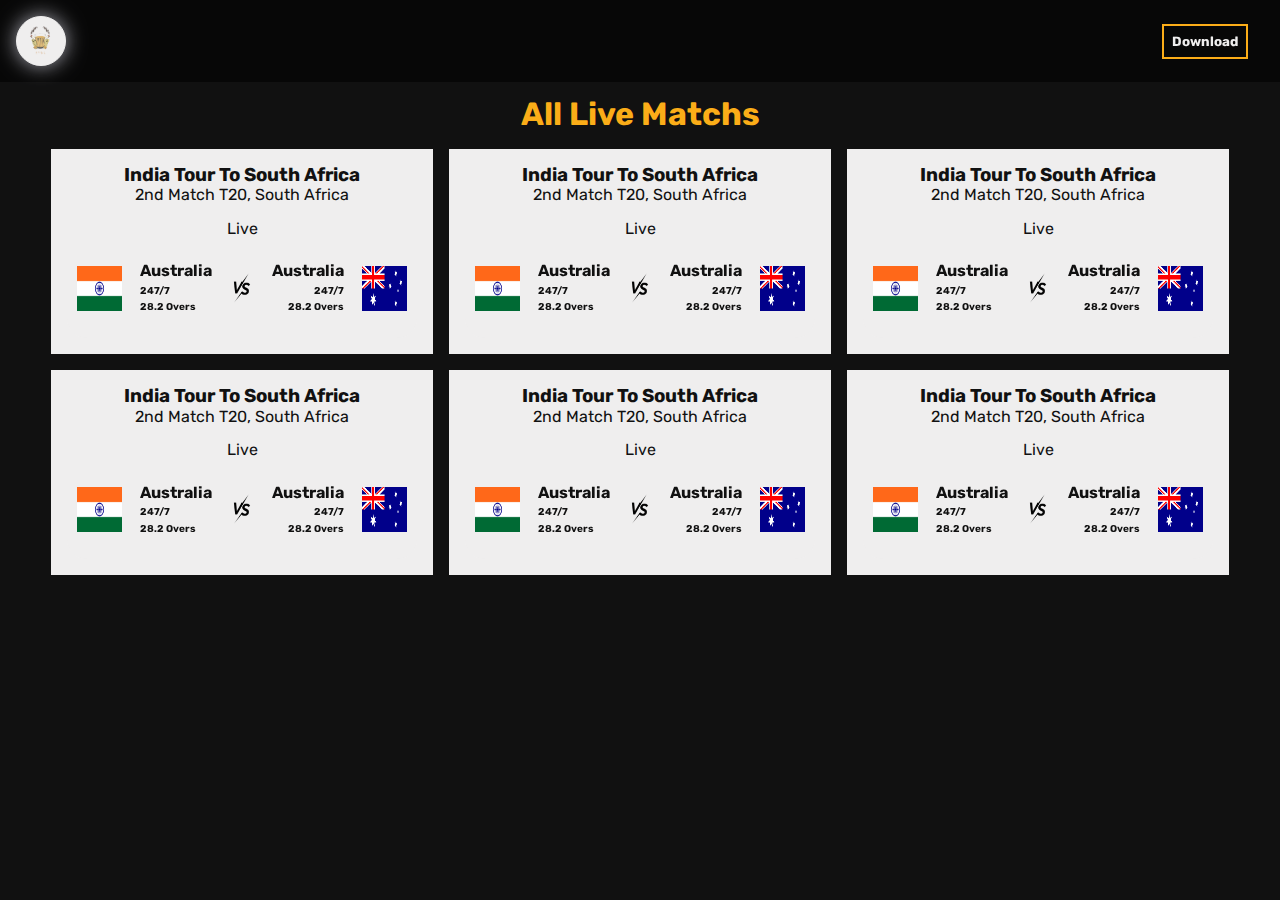
<file: livematchs.html>
<!DOCTYPE html>
<html lang="en">
  <head>
    <meta charset="UTF-8" />
    <meta name="viewport" content="width=device-width, initial-scale=1.0" />
    <title>All Live Matchs</title>
    <link rel="stylesheet" href="style.css" />
    <link rel="stylesheet" href="livematchs.css">
  </head>
  <body>
    <!-- header -->
    <header>
      <div class="header-element">
        <nav class="navbar">
          <div class="left">
            <img src="img/final.png" alt="" class="logo" />
          </div>
          <div class="right">
            <button class="btn">Download</button>
          </div>
        </nav>
      </div>
    </header>

    <!-- header end -->

    <h1 style="text-align: center; margin: 6rem 0 1rem">All Live Matchs</h1>
    <section>
      <a href="LiveMatch.html">
        <div class="score-card-frame">
          <div class="score-card-frame1">
            <div class="score-card">
              <div class="score-title">
                <h3>india tour to south africa</h3>
                <p>2nd match t20, south africa</p>
              </div>
              <div class="match-status">Live</div>
              <div class="score-board">
                <div class="team-left">
                  <div class="dot-left">
                    <img src="img/flag1.jpg" class="team-left-flag" />
                  </div>
                  <div class="team-score">
                    <h4 class="team-name">Australia</h4>
                    <p class="team-runs">247/7</p>
                    <p class="team-overs">28.2 overs</p>
                  </div>
                </div>
                <div class="mid-dot">
                  <img src="img/versus-or-vs-logo-design-template-vector-removebg-preview.png" class="team-mid-flag" />
                </div>
                <div class="team-right">
                  <div class="team-score">
                    <h4 class="team-name">Australia</h4>
                    <p class="team-runs">247/7</p>
                    <p class="team-overs">28.2 overs</p>
                  </div>
                  <div class="dot-right">
                    <img src="img/flag2.jpg" class="team-right-flag" />
                  </div>
                </div>
              </div>
            </div>
          </div>
          <!-- <p style="margin-bottom: 10px">comentory</p> -->
        </div>
     
    </a>

      <a href="LiveMatch.html">
        <div class="score-card-frame">
          <div class="score-card-frame1">
            <div class="score-card">
              <div class="score-title">
                <h3>india tour to south africa</h3>
                <p>2nd match t20, south africa</p>
              </div>
              <div class="match-status">Live</div>
              <div class="score-board">
                <div class="team-left">
                  <div class="dot-left">
                    <img src="img/flag1.jpg" class="team-left-flag" />
                  </div>
                  <div class="team-score">
                    <h4 class="team-name">Australia</h4>
                    <p class="team-runs">247/7</p>
                    <p class="team-overs">28.2 overs</p>
                  </div>
                </div>
                <div class="mid-dot">
                  <img src="img/versus-or-vs-logo-design-template-vector-removebg-preview.png" class="team-mid-flag" />
                </div>
                <div class="team-right">
                  <div class="team-score">
                    <h4 class="team-name">Australia</h4>
                    <p class="team-runs">247/7</p>
                    <p class="team-overs">28.2 overs</p>
                  </div>
                  <div class="dot-right">
                    <img src="img/flag2.jpg" class="team-right-flag" />
                  </div>
                </div>
              </div>
            </div>
          </div>
          <!-- <p style="margin-bottom: 10px">comentory</p> -->
        </div>
     
    </a>

    <a href="LiveMatch.html">
      <div class="score-card-frame">
        <div class="score-card-frame1">
          <div class="score-card">
            <div class="score-title">
              <h3>india tour to south africa</h3>
              <p>2nd match t20, south africa</p>
            </div>
            <div class="match-status">Live</div>
            <div class="score-board">
              <div class="team-left">
                <div class="dot-left">
                  <img src="img/flag1.jpg" class="team-left-flag" />
                </div>
                <div class="team-score">
                  <h4 class="team-name">Australia</h4>
                  <p class="team-runs">247/7</p>
                  <p class="team-overs">28.2 overs</p>
                </div>
              </div>
              <div class="mid-dot">
                <img src="img/versus-or-vs-logo-design-template-vector-removebg-preview.png" class="team-mid-flag" />
              </div>
              <div class="team-right">
                <div class="team-score">
                  <h4 class="team-name">Australia</h4>
                  <p class="team-runs">247/7</p>
                  <p class="team-overs">28.2 overs</p>
                </div>
                <div class="dot-right">
                  <img src="img/flag2.jpg" class="team-right-flag" />
                </div>
              </div>
            </div>
          </div>
        </div>
        <!-- <p style="margin-bottom: 10px">comentory</p> -->
      </div>
   
  </a>
  <a href="LiveMatch.html">
    <div class="score-card-frame">
      <div class="score-card-frame1">
        <div class="score-card">
          <div class="score-title">
            <h3>india tour to south africa</h3>
            <p>2nd match t20, south africa</p>
          </div>
          <div class="match-status">Live</div>
          <div class="score-board">
            <div class="team-left">
              <div class="dot-left">
                <img src="img/flag1.jpg" class="team-left-flag" />
              </div>
              <div class="team-score">
                <h4 class="team-name">Australia</h4>
                <p class="team-runs">247/7</p>
                <p class="team-overs">28.2 overs</p>
              </div>
            </div>
            <div class="mid-dot">
              <img src="img/versus-or-vs-logo-design-template-vector-removebg-preview.png" class="team-mid-flag" />
            </div>
            <div class="team-right">
              <div class="team-score">
                <h4 class="team-name">Australia</h4>
                <p class="team-runs">247/7</p>
                <p class="team-overs">28.2 overs</p>
              </div>
              <div class="dot-right">
                <img src="img/flag2.jpg" class="team-right-flag" />
              </div>
            </div>
          </div>
        </div>
      </div>
      <!-- <p style="margin-bottom: 10px">comentory</p> -->
    </div>
 
</a>
<a href="LiveMatch.html">
  <div class="score-card-frame">
    <div class="score-card-frame1">
      <div class="score-card">
        <div class="score-title">
          <h3>india tour to south africa</h3>
          <p>2nd match t20, south africa</p>
        </div>
        <div class="match-status">Live</div>
        <div class="score-board">
          <div class="team-left">
            <div class="dot-left">
              <img src="img/flag1.jpg" class="team-left-flag" />
            </div>
            <div class="team-score">
              <h4 class="team-name">Australia</h4>
              <p class="team-runs">247/7</p>
              <p class="team-overs">28.2 overs</p>
            </div>
          </div>
          <div class="mid-dot">
            <img src="img/versus-or-vs-logo-design-template-vector-removebg-preview.png" class="team-mid-flag" />
          </div>
          <div class="team-right">
            <div class="team-score">
              <h4 class="team-name">Australia</h4>
              <p class="team-runs">247/7</p>
              <p class="team-overs">28.2 overs</p>
            </div>
            <div class="dot-right">
              <img src="img/flag2.jpg" class="team-right-flag" />
            </div>
          </div>
        </div>
      </div>
    </div>
    <!-- <p style="margin-bottom: 10px">comentory</p> -->
  </div>

</a>
<a href="LiveMatch.html">
  <div class="score-card-frame">
    <div class="score-card-frame1">
      <div class="score-card">
        <div class="score-title">
          <h3>india tour to south africa</h3>
          <p>2nd match t20, south africa</p>
        </div>
        <div class="match-status">Live</div>
        <div class="score-board">
          <div class="team-left">
            <div class="dot-left">
              <img src="img/flag1.jpg" class="team-left-flag" />
            </div>
            <div class="team-score">
              <h4 class="team-name">Australia</h4>
              <p class="team-runs">247/7</p>
              <p class="team-overs">28.2 overs</p>
            </div>
          </div>
          <div class="mid-dot">
            <img src="img/versus-or-vs-logo-design-template-vector-removebg-preview.png" class="team-mid-flag" />
          </div>
          <div class="team-right">
            <div class="team-score">
              <h4 class="team-name">Australia</h4>
              <p class="team-runs">247/7</p>
              <p class="team-overs">28.2 overs</p>
            </div>
            <div class="dot-right">
              <img src="img/flag2.jpg" class="team-right-flag" />
            </div>
          </div>
        </div>
      </div>
    </div>
    <!-- <p style="margin-bottom: 10px">comentory</p> -->
  </div>

</a>
    </section>
  </body>
</html>
</file>
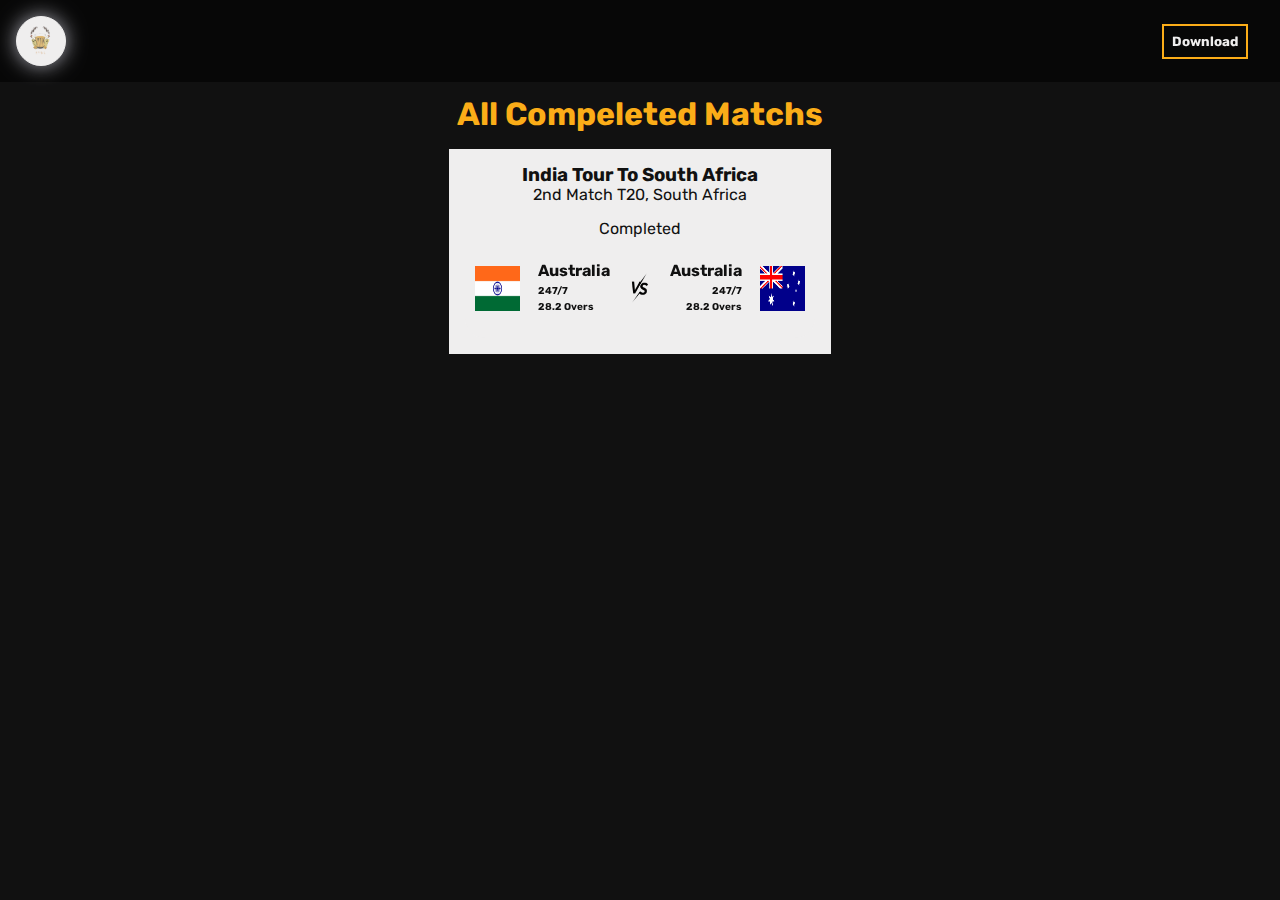
<file: recentmatchs.html>
<!DOCTYPE html>
<html lang="en">
  <head>
    <meta charset="UTF-8" />
    <meta name="viewport" content="width=device-width, initial-scale=1.0" />
    <title>Document</title>
    <link rel="stylesheet" href="style.css" />
    <link rel="stylesheet" href="livematchs.css" />
  </head>
  <body>
    <!-- header -->
    <header>
      <div class="header-element">
        <nav class="navbar">
          <div class="left">
            <img src="img/final.png" alt="" class="logo" />
          </div>
          <div class="right">
            <button class="btn">Download</button>
          </div>
        </nav>
      </div>
    </header>

    <!-- header end -->
    <h1 style="text-align: center; margin: 6rem 0 1rem;"> All Compeleted Matchs </h1>
    <section>
      <a href="single-recent-match.html">
        <div class="score-card-frame">
          <div class="score-card-frame1">
            <div class="score-card">
              <div class="score-title">
                <h3>india tour to south africa</h3>
                <p>2nd match t20, south africa</p>
              </div>
              <div class="match-status">Completed</div>
              <div class="score-board">
                <div class="team-left">
                  <div class="dot-left">
                    <img src="img/flag1.jpg" class="team-left-flag" />
                  </div>
                  <div class="team-score">
                    <h4 class="team-name">Australia</h4>
                    <p class="team-runs">247/7</p>
                    <p class="team-overs">28.2 overs</p>
                  </div>
                </div>
                <div class="mid-dot">
                  <img
                    src="img/versus-or-vs-logo-design-template-vector-removebg-preview.png"
                    class="team-mid-flag"
                  />
                </div>
                <div class="team-right">
                  <div class="team-score">
                    <h4 class="team-name">Australia</h4>
                    <p class="team-runs">247/7</p>
                    <p class="team-overs">28.2 overs</p>
                  </div>
                  <div class="dot-right">
                    <img src="img/flag2.jpg" class="team-right-flag" />
                  </div>
                </div>
              </div>
            </div>
          </div>
        </div>
      </a>
    </section>
  </body>
</html>
</file>
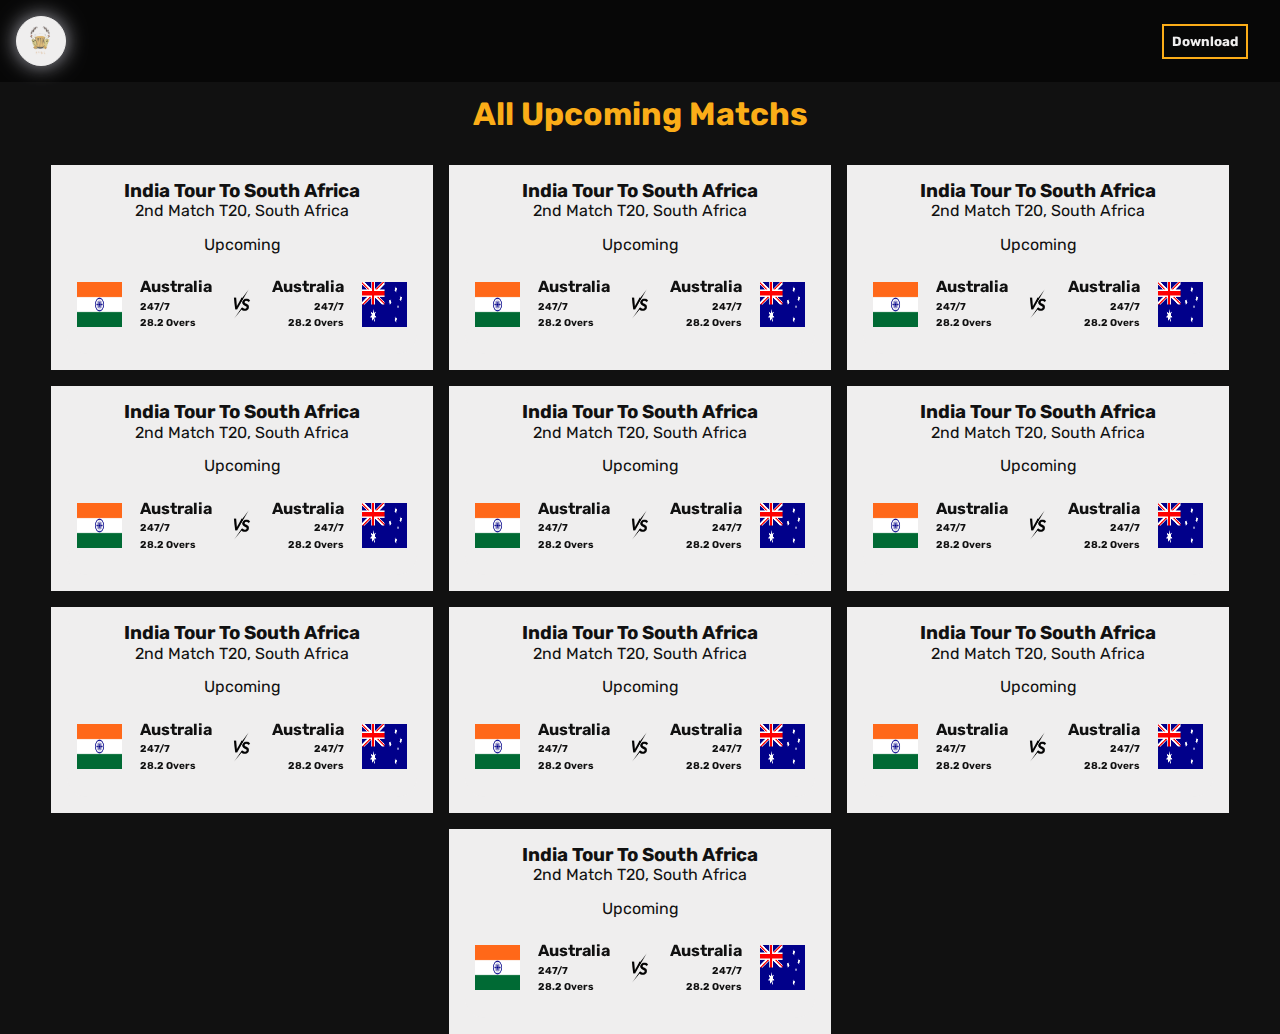
<file: upcomingmatchs.html>
<!DOCTYPE html>
<html lang="en">
  <head>
    <meta charset="UTF-8" />
    <meta name="viewport" content="width=device-width, initial-scale=1.0" />
    <title>Document</title>
    <link rel="stylesheet" href="style.css">
    <link rel="stylesheet" href="livematchs.css">
  </head>
  <body>
    <!-- header -->
    <header>
      <div class="header-element">
        <nav class="navbar">
          <div class="left">
            <img src="img/final.png" alt="" class="logo" />
          </div>
          <div class="right">
            <button class="btn">Download</button>
          </div>
        </nav>
      </div>
    </header>

    <!-- header end -->
    <h1 style="text-align: center; margin: 6rem 0 2rem;">All Upcoming Matchs</h1>

    <section>
      <a href="single-upcoming-match.html">
        <div class="score-card-frame">
          <div class="score-card-frame1">
            <div class="score-card">
              <div class="score-title">
                <h3>india tour to south africa</h3>
                <p>2nd match t20, south africa</p>
              </div>
              <div class="match-status">Upcoming</div>
              <div class="score-board">
                <div class="team-left">
                  <div class="dot-left">
                    <img src="img/flag1.jpg" class="team-left-flag" />
                  </div>
                  <div class="team-score">
                    <h4 class="team-name">Australia</h4>
                    <p class="team-runs">247/7</p>
                    <p class="team-overs">28.2 overs</p>
                  </div>
                </div>
                <div class="mid-dot">
                  <img
                    src="img/versus-or-vs-logo-design-template-vector-removebg-preview.png"
                    class="team-mid-flag"
                  />
                </div>
                <div class="team-right">
                  <div class="team-score">
                    <h4 class="team-name">Australia</h4>
                    <p class="team-runs">247/7</p>
                    <p class="team-overs">28.2 overs</p>
                  </div>
                  <div class="dot-right">
                    <img src="img/flag2.jpg" class="team-right-flag" />
                  </div>
                </div>
              </div>
            </div>
          </div>
        </div>
      </a>
      <a href="LiveMatch.html">
        <div class="score-card-frame">
          <div class="score-card-frame1">
            <div class="score-card">
              <div class="score-title">
                <h3>india tour to south africa</h3>
                <p>2nd match t20, south africa</p>
              </div>
              <div class="match-status">Upcoming</div>
              <div class="score-board">
                <div class="team-left">
                  <div class="dot-left">
                    <img src="img/flag1.jpg" class="team-left-flag" />
                  </div>
                  <div class="team-score">
                    <h4 class="team-name">Australia</h4>
                    <p class="team-runs">247/7</p>
                    <p class="team-overs">28.2 overs</p>
                  </div>
                </div>
                <div class="mid-dot">
                  <img
                    src="img/versus-or-vs-logo-design-template-vector-removebg-preview.png"
                    class="team-mid-flag"
                  />
                </div>
                <div class="team-right">
                  <div class="team-score">
                    <h4 class="team-name">Australia</h4>
                    <p class="team-runs">247/7</p>
                    <p class="team-overs">28.2 overs</p>
                  </div>
                  <div class="dot-right">
                    <img src="img/flag2.jpg" class="team-right-flag" />
                  </div>
                </div>
              </div>
            </div>
          </div>
        </div>
      </a>
      <a href="LiveMatch.html">
        <div class="score-card-frame">
          <div class="score-card-frame1">
            <div class="score-card">
              <div class="score-title">
                <h3>india tour to south africa</h3>
                <p>2nd match t20, south africa</p>
              </div>
              <div class="match-status">Upcoming</div>
              <div class="score-board">
                <div class="team-left">
                  <div class="dot-left">
                    <img src="img/flag1.jpg" class="team-left-flag" />
                  </div>
                  <div class="team-score">
                    <h4 class="team-name">Australia</h4>
                    <p class="team-runs">247/7</p>
                    <p class="team-overs">28.2 overs</p>
                  </div>
                </div>
                <div class="mid-dot">
                  <img
                    src="img/versus-or-vs-logo-design-template-vector-removebg-preview.png"
                    class="team-mid-flag"
                  />
                </div>
                <div class="team-right">
                  <div class="team-score">
                    <h4 class="team-name">Australia</h4>
                    <p class="team-runs">247/7</p>
                    <p class="team-overs">28.2 overs</p>
                  </div>
                  <div class="dot-right">
                    <img src="img/flag2.jpg" class="team-right-flag" />
                  </div>
                </div>
              </div>
            </div>
          </div>
        </div>
      </a>
      <a href="LiveMatch.html">
        <div class="score-card-frame">
          <div class="score-card-frame1">
            <div class="score-card">
              <div class="score-title">
                <h3>india tour to south africa</h3>
                <p>2nd match t20, south africa</p>
              </div>
              <div class="match-status">Upcoming</div>
              <div class="score-board">
                <div class="team-left">
                  <div class="dot-left">
                    <img src="img/flag1.jpg" class="team-left-flag" />
                  </div>
                  <div class="team-score">
                    <h4 class="team-name">Australia</h4>
                    <p class="team-runs">247/7</p>
                    <p class="team-overs">28.2 overs</p>
                  </div>
                </div>
                <div class="mid-dot">
                  <img
                    src="img/versus-or-vs-logo-design-template-vector-removebg-preview.png"
                    class="team-mid-flag"
                  />
                </div>
                <div class="team-right">
                  <div class="team-score">
                    <h4 class="team-name">Australia</h4>
                    <p class="team-runs">247/7</p>
                    <p class="team-overs">28.2 overs</p>
                  </div>
                  <div class="dot-right">
                    <img src="img/flag2.jpg" class="team-right-flag" />
                  </div>
                </div>
              </div>
            </div>
          </div>
        </div>
      </a>
      <a href="LiveMatch.html">
        <div class="score-card-frame">
          <div class="score-card-frame1">
            <div class="score-card">
              <div class="score-title">
                <h3>india tour to south africa</h3>
                <p>2nd match t20, south africa</p>
              </div>
              <div class="match-status">Upcoming</div>
              <div class="score-board">
                <div class="team-left">
                  <div class="dot-left">
                    <img src="img/flag1.jpg" class="team-left-flag" />
                  </div>
                  <div class="team-score">
                    <h4 class="team-name">Australia</h4>
                    <p class="team-runs">247/7</p>
                    <p class="team-overs">28.2 overs</p>
                  </div>
                </div>
                <div class="mid-dot">
                  <img
                    src="img/versus-or-vs-logo-design-template-vector-removebg-preview.png"
                    class="team-mid-flag"
                  />
                </div>
                <div class="team-right">
                  <div class="team-score">
                    <h4 class="team-name">Australia</h4>
                    <p class="team-runs">247/7</p>
                    <p class="team-overs">28.2 overs</p>
                  </div>
                  <div class="dot-right">
                    <img src="img/flag2.jpg" class="team-right-flag" />
                  </div>
                </div>
              </div>
            </div>
          </div>
        </div>
      </a>
      <a href="LiveMatch.html">
        <div class="score-card-frame">
          <div class="score-card-frame1">
            <div class="score-card">
              <div class="score-title">
                <h3>india tour to south africa</h3>
                <p>2nd match t20, south africa</p>
              </div>
              <div class="match-status">Upcoming</div>
              <div class="score-board">
                <div class="team-left">
                  <div class="dot-left">
                    <img src="img/flag1.jpg" class="team-left-flag" />
                  </div>
                  <div class="team-score">
                    <h4 class="team-name">Australia</h4>
                    <p class="team-runs">247/7</p>
                    <p class="team-overs">28.2 overs</p>
                  </div>
                </div>
                <div class="mid-dot">
                  <img
                    src="img/versus-or-vs-logo-design-template-vector-removebg-preview.png"
                    class="team-mid-flag"
                  />
                </div>
                <div class="team-right">
                  <div class="team-score">
                    <h4 class="team-name">Australia</h4>
                    <p class="team-runs">247/7</p>
                    <p class="team-overs">28.2 overs</p>
                  </div>
                  <div class="dot-right">
                    <img src="img/flag2.jpg" class="team-right-flag" />
                  </div>
                </div>
              </div>
            </div>
          </div>
        </div>
      </a>
      <a href="LiveMatch.html">
        <div class="score-card-frame">
          <div class="score-card-frame1">
            <div class="score-card">
              <div class="score-title">
                <h3>india tour to south africa</h3>
                <p>2nd match t20, south africa</p>
              </div>
              <div class="match-status">Upcoming</div>
              <div class="score-board">
                <div class="team-left">
                  <div class="dot-left">
                    <img src="img/flag1.jpg" class="team-left-flag" />
                  </div>
                  <div class="team-score">
                    <h4 class="team-name">Australia</h4>
                    <p class="team-runs">247/7</p>
                    <p class="team-overs">28.2 overs</p>
                  </div>
                </div>
                <div class="mid-dot">
                  <img
                    src="img/versus-or-vs-logo-design-template-vector-removebg-preview.png"
                    class="team-mid-flag"
                  />
                </div>
                <div class="team-right">
                  <div class="team-score">
                    <h4 class="team-name">Australia</h4>
                    <p class="team-runs">247/7</p>
                    <p class="team-overs">28.2 overs</p>
                  </div>
                  <div class="dot-right">
                    <img src="img/flag2.jpg" class="team-right-flag" />
                  </div>
                </div>
              </div>
            </div>
          </div>
        </div>
      </a>
      <a href="LiveMatch.html">
        <div class="score-card-frame">
          <div class="score-card-frame1">
            <div class="score-card">
              <div class="score-title">
                <h3>india tour to south africa</h3>
                <p>2nd match t20, south africa</p>
              </div>
              <div class="match-status">Upcoming</div>
              <div class="score-board">
                <div class="team-left">
                  <div class="dot-left">
                    <img src="img/flag1.jpg" class="team-left-flag" />
                  </div>
                  <div class="team-score">
                    <h4 class="team-name">Australia</h4>
                    <p class="team-runs">247/7</p>
                    <p class="team-overs">28.2 overs</p>
                  </div>
                </div>
                <div class="mid-dot">
                  <img
                    src="img/versus-or-vs-logo-design-template-vector-removebg-preview.png"
                    class="team-mid-flag"
                  />
                </div>
                <div class="team-right">
                  <div class="team-score">
                    <h4 class="team-name">Australia</h4>
                    <p class="team-runs">247/7</p>
                    <p class="team-overs">28.2 overs</p>
                  </div>
                  <div class="dot-right">
                    <img src="img/flag2.jpg" class="team-right-flag" />
                  </div>
                </div>
              </div>
            </div>
          </div>
        </div>
      </a>
      <a href="LiveMatch.html">
        <div class="score-card-frame">
          <div class="score-card-frame1">
            <div class="score-card">
              <div class="score-title">
                <h3>india tour to south africa</h3>
                <p>2nd match t20, south africa</p>
              </div>
              <div class="match-status">Upcoming</div>
              <div class="score-board">
                <div class="team-left">
                  <div class="dot-left">
                    <img src="img/flag1.jpg" class="team-left-flag" />
                  </div>
                  <div class="team-score">
                    <h4 class="team-name">Australia</h4>
                    <p class="team-runs">247/7</p>
                    <p class="team-overs">28.2 overs</p>
                  </div>
                </div>
                <div class="mid-dot">
                  <img
                    src="img/versus-or-vs-logo-design-template-vector-removebg-preview.png"
                    class="team-mid-flag"
                  />
                </div>
                <div class="team-right">
                  <div class="team-score">
                    <h4 class="team-name">Australia</h4>
                    <p class="team-runs">247/7</p>
                    <p class="team-overs">28.2 overs</p>
                  </div>
                  <div class="dot-right">
                    <img src="img/flag2.jpg" class="team-right-flag" />
                  </div>
                </div>
              </div>
            </div>
          </div>
        </div>
      </a>
      <a href="LiveMatch.html">
        <div class="score-card-frame">
          <div class="score-card-frame1">
            <div class="score-card">
              <div class="score-title">
                <h3>india tour to south africa</h3>
                <p>2nd match t20, south africa</p>
              </div>
              <div class="match-status">Upcoming</div>
              <div class="score-board">
                <div class="team-left">
                  <div class="dot-left">
                    <img src="img/flag1.jpg" class="team-left-flag" />
                  </div>
                  <div class="team-score">
                    <h4 class="team-name">Australia</h4>
                    <p class="team-runs">247/7</p>
                    <p class="team-overs">28.2 overs</p>
                  </div>
                </div>
                <div class="mid-dot">
                  <img
                    src="img/versus-or-vs-logo-design-template-vector-removebg-preview.png"
                    class="team-mid-flag"
                  />
                </div>
                <div class="team-right">
                  <div class="team-score">
                    <h4 class="team-name">Australia</h4>
                    <p class="team-runs">247/7</p>
                    <p class="team-overs">28.2 overs</p>
                  </div>
                  <div class="dot-right">
                    <img src="img/flag2.jpg" class="team-right-flag" />
                  </div>
                </div>
              </div>
            </div>
          </div>
        </div>
      </a>
    </section>
  </body>
</html>
</file>
<file: style.css>
@import url('https://fonts.googleapis.com/css2?family=Montserrat&family=Rubik:ital,wght@0,300;0,400;0,500;0,600;0,700;0,800;0,900;1,300;1,400;1,500;1,600;1,700;1,800;1,900&display=swap');
:root {
    --d: 2500ms;
    --angle: 90deg;
    --gradX: 100%;
    --gradY: 50%;
    --c1: rgba(168, 239, 255, 1);
    --c2: rgba(168, 239, 255, 0.1);
    --background-color: #111111;
    --primay-color: #fbad18;
    --secondary-color: #efeeee;
    
}







* {
    margin: 0;
    padding: 0;
    box-sizing: border-box;
    font-family: 'Rubik', sans-serif;}

body, html {
    /* width: 100vw; */
    /* background: #010822; */
    background: var(--background-color);
    overflow-x: hidden;
    color: var(--secondary-color);
    font-family: sans-serif;
    line-height: 1.15;

}

header {
    position: relative;
    width: 100%;

    z-index: 2;
}

.btn {
    border: 2px solid var(--primay-color);
    background: transparent;
    font-weight: bolder;
    color: var(--secondary-color);
    cursor: pointer;
padding: 0.5rem;
}

h1 {
    color: var(--primay-color) !important;
    /* text-shadow: 0px 1px 25px var(--primay-color); */
}


/* Header */
.navbar {
    position: fixed;
    background: rgba(0, 0, 0, 0.558);
    width: 100vw;
    display: flex;
    align-items: center;
    justify-content: space-between;
    z-index: 2;
    backdrop-filter: blur(10px);

}

.navbar .left .logo {
    margin: 1rem;
    border-radius: 50%;
    background-color: var(--secondary-color);
    width: 50px;
    border: 1px solid var(--secondary-color);
    box-shadow: 0px 0px 20px 0px rgba(240, 240, 253, 0.687);
}

.navbar .left {
    display: flex;
    align-items: center;
}

.navbar .right {
    padding-right: 1rem;
}

.navbar .right button {

    border: 2px solid var(--primay-color);
    background: transparent;
    font-weight: bolder;
    color: var(--secondary-color);
    cursor: pointer;
    margin-right: 1rem;
}




/* main section slider */

.section-card-slider {
    /* background-color: #080808; */
    background-repeat: no-repeat;
    background-size: cover;
    margin-top: 5rem;
    padding: 1rem;
}

.section-card-slider h1 {

    text-align: center;
    font-weight: bold;
    padding-bottom: 2rem;
}

.section-card-slider nav {
    margin: auto;
    display: flex;
    align-items: center;
    justify-content: center;
    gap: 20px;
    font-size: 12px;
    margin-bottom: 2rem;
    width: fit-content;
    padding: 1rem;
}


.live-btn , .recent-btn , .upcoming-btn{
    padding: 0.3rem;
    width: 5rem;
    text-align: center;
    border-radius: 0px;
    padding: 0.5rem;
    /* transform: skewX(-20deg); */
    
}


.active-live, .live-btn:hover {
    border:2px solid green ;
    color: var(--secondary-color);
    font-weight: bolder;
}

.active-recent ,.recent-btn:hover {
    border: 2px solid red;
    color: var(--secondary-color);
    font-weight: bolder;
}

.active-upcoming, .upcoming-btn:hover {
    border: 2px solid blue;
    color: var(--secondary-color);
    font-weight: bolder;
}

.cards{
  margin: auto;
  width: 100%;
}
.swiper {
    width: 100%;
    height: 100%;
    /* padding: 1rem 0; */
}
.swiper a {
    display: flex;
    align-items: center;
    justify-content: center;
    text-decoration: none;
    color: var(--background-color);
    text-transform: capitalize;
}

.swiper a button{
    padding: 0.5rem 1rem;
    font-size: 1rem;
    font-weight: bold;
    cursor: pointer;
}

.swiper-slide {
    text-align: center;
    font-size: 18px;
    display: flex;
    justify-content: center;
    align-items: center;
    color: var(--background-color);
}


.swiper-slide img {
    display: block;
    width: 100%;
    height: 100%;
}

.swiper-wrapper {
    margin-top: 1rem;
}

.score-card-frame {
    height: 100%;
    width: 100%;
    padding: 1rem;
    background: var(--secondary-color);
    position: relative;
    display: flex;
    align-items: center;
    justify-content: center;
}

.score-card-frame1 {
    height: 100%;
    width: 100%;
    border-radius: 20px;
    overflow: hidden;
    background-size: cover;
    display: flex;
    /* flex-direction: column; */
    align-items: center;
    justify-content: center;
}

.score-card {
    width: 100%;


}

.match-status {
    margin-top: 15px;
    text-align: center;
}

.score-title {
    text-align: center;
}

.score-board {
    height: 100px;
    width: 100%;
    display: flex;
    align-items: center;
    justify-content: space-evenly;
    backdrop-filter: blur(2px);
}

.dot-left, .dot-right {
    height: 65px;
    width: 65px;
    background-color: transparent;
    padding: 10px;
    display: inline-block;
    overflow: hidden;
}

.dot-left img, .dot-right img {
width: 100%;
height: 100%;
}



.dot {
    height: 50px;
    width: 50px;
    background-color: #bbb;
    border-radius: 50%;
    display: inline-block;
    overflow: hidden;
}

.mid-dot {
  height: 60px;
    width: 60px;
    display: inline-block;
    overflow: hidden;
}
.mid-dot img{
  width: 100%;
  height: 100%;
}
.team-left,
.team-right {
    display: flex;
    justify-content: center;
    align-items: center;
    gap: 0.5rem;
    text-align: center;
}

/* .team-right-flag,
.team-left-flag {
    height: 100%;
    width: 100%;
    object-fit: cover;
}

.team-mid-flag {
    height: 100%;
    width: 100%;
    object-fit: cover;
} */

.team-score {
    gap: 5px;
}

.team-left .team-score{
  display: flex;
  align-items: flex-start;
  justify-content: flex-start;
  flex-direction: column;


}
.team-right .team-score{
  display: flex;
  align-items: flex-end;
  justify-content: flex-end;
  flex-direction: column;


}

.team-name {
    font-weight: bolder;
    font-size: medium;
}

.team-runs {
    font-weight: bold;
    font-size: 10px;
}

.team-overs {
    font-weight: bold;
    font-size: 10px;
}

#live .match-status {
    color: green;
    font-weight: bolder;
}

#recent .match-status {
    color: red;
    font-weight: bolder;
}

#upcoming .match-status {
    color: blue;
    font-weight: bolder;
}

.wrapper {
  max-width: 1400px;
  width: 100%;
  position: relative;
}
.wrapper i {
  top: 120%;
  height: 50px;
  width: 50px;
  cursor: pointer;
  font-size: 1.25rem;
  position: absolute;
  text-align: center;
  line-height: 50px;
  background: #fff;
  border-radius: 50%;
  box-shadow: 0 3px 6px rgba(0,0,0,0.23);
  transform: translateY(-50%);
  transition: transform 0.1s linear;
}
.wrapper i:active{
  transform: translateY(-50%) scale(0.85);
}
.wrapper i:first-child{
  left: -2px;
}
.wrapper i:last-child{
  right: -2px;
}
.wrapper .carousel{
  display: grid;
  grid-auto-flow: column;
  grid-auto-columns: calc((100% / 3) - 12px);
  overflow-x: auto;
  scroll-snap-type: x mandatory;
  gap: 16px;
  border-radius: 8px;
  scroll-behavior: smooth;
  scrollbar-width: none;
}
.carousel::-webkit-scrollbar {
  display: none;
}
.carousel.no-transition {
  scroll-behavior: auto;
}
.carousel.dragging {
  scroll-snap-type: none;
  scroll-behavior: auto;
}
.carousel.dragging .card {
  cursor: grab;
  user-select: none;
}
.carousel :where(.card, .img) {
  display: flex;
  justify-content: center;
  align-items: center;
}
.carousel .card {
  scroll-snap-align: start;
  height: 342px;
  list-style: none;
  background: #fff;
  cursor: pointer;
  padding-bottom: 15px;
  flex-direction: column;
  border-radius: 8px;
}
.carousel .card .img {
  background: #8B53FF;
  height: 148px;
  width: 148px;
  border-radius: 50%;
}
.card .img img {
  width: 140px;
  height: 140px;
  border-radius: 50%;
  object-fit: cover;
  border: 4px solid #fff;
}
.carousel .card h2 {
  font-weight: 500;
  font-size: 1.56rem;
  margin: 30px 0 5px;
}
.carousel .card span {
  color: #6A6D78;
  font-size: 1.31rem;
}

.swiper-wrapper h2{
  text-align: center;
  padding: 1rem;
  width: 100%;
}

@media screen and (max-width: 900px) {
  .wrapper .carousel {
    grid-auto-columns: calc((100% / 2) - 9px);
  }
}

@media screen and (max-width: 600px) {
  .wrapper .carousel {
    grid-auto-columns: 100%;
  }
}



/* News */
.example__slider .bx-wrapper{
    background: #080808;
    border: none;
    -webkit-box-shadow:none;
    box-shadow: none;
}

.news-add-parent-conatiner {
    display: flex;
    flex-direction: column;
    align-items: center;
    justify-content: space-around;
    align-items: center;
    
}

.news-card-container1 {
    display: flex;
    /* width: 1040px; */
    justify-content: space-around;
    flex-wrap: wrap;
}
.container {
    display: flex;
    width: 1040px;
    justify-content: space-evenly;
    flex-wrap: wrap;
    color: var(--primary-color);
  }
  .card {
    margin: 10px;
    background-color: var(--background-color);
    border-radius: 10px;
    box-shadow: 0 2px 20px rgba(0, 0, 0, 0.2);
    overflow: hidden;
    width: 300px;
  }
  .card-header{
      position: relative;
    }
    .card-header img {
    width: 100%;
    height: 200px;
    object-fit: cover;

  }
  .news-title{
      position: absolute;
      left: 1rem;
      top: 80%;
      text-transform: uppercase;
      color: var(--primay-color);
      font-weight: bolder;
  }
  .card-body {
    display: flex;
    flex-direction: column;
    justify-content: center;
    align-items: flex-start;
    margin: 1rem;
    
  }
  
  
  .card-body p {
    font-size: 13px;
    margin: 1rem 0;

  }


  /* offers */

  .add-main-section-body{ 
    display: flex;
    flex-wrap: wrap;
    align-items: center;
    justify-content: center;
    font-size: 1.5rem;
    text-transform: uppercase;
    color: white;
    gap: 1.5rem;
    font-family: 'Bebas Neue', sans-serif;
    text-transform: uppercase;
    margin: 1rem;
   
  }
  .add-main-section{
    width: 460px;
  }
  .secion1-ads {
  
    display: flex;
  }
  .secion1-ads-child1 {
    display: flex;
    align-items: center;
    justify-content: center;
    background: green;
    padding: 1rem;
  }
  .secion1-ads-child2 {
    padding: 1rem;
    background: rgb(23, 28, 23);
  }
  .get_offers {
    text-align: center;
    background: #ff710b;
  }
  .ads-discription{
    font-weight: 100;
    background: #000;
    font-size: 12px;
    padding: 1rem;
    word-break: break-all;
  }

  .offer-logo{
    width: 65px;
  }
  .offer-logo img{
    width: 100%;
  }
  @media (max-screen:800px) {
    .add-main-section-body{
      margin: 0px;
    }
  }



/* Media Query for smaller screens */
@media only screen and (max-width: 768px) {
    .recent, .live, .upcoming {
        width: 320px;
    }

    .score-card-frame,
    .score-card-frame1 {
        width: 100%;
        max-width: none;
    }

    .score-card {
        height: auto;
        width: 100%;
    }

    .team-name {
        font-size: small;
    }

    .promtion-add-container {
        width: 95%;
        font-size: 10px;
    }

    .faqs {
        width: 100%;
        font-size: 12px;

    }

    .faqs h4 {
        font-size: 12px;
    }
}




/* FAQ */

.container-accordian{
    margin-top: 5rem;
    margin: 0 auto;
    width: 60%;
  }
  .container-accordian h2{
    text-align: center;
    padding: 1rem;
  }
  @media (max-width : 800px) {
    .container-accordian{
        width: 90%;
      }
  }
  
  .accordion .accordion-item {
    border-bottom: 1px solid #e5e5e5;
  }
  
  .accordion .accordion-item button[aria-expanded='true'] {
    border-bottom: 1px solid #03b5d2;
  }
  
  .accordion button {
    position: relative;
    display: block;
    text-align: left;
    width: 100%;
    padding: 1em 0;
    color: #7288a2;
    font-size: 1.15rem;
    font-weight: 400;
    border: none;
    background: none;
    outline: none;
  }
  
  .accordion button:hover,
  .accordion button:focus {
    cursor: pointer;
    color: #03b5d2;
  }
  
  .accordion button:hover::after,
  .accordion button:focus::after {
    cursor: pointer;
    color: #03b5d2;
    border: 1px solid #03b5d2;
  }
  
  .accordion button .accordion-title {
    padding: 1em 1.5em 1em 0;
  }
  
  .accordion button .icon {
    display: inline-block;
    position: absolute;
    top: 18px;
    right: 0;
    width: 22px;
    height: 22px;
    border: 1px solid;
    border-radius: 22px;
  }
  
  .accordion button .icon::before {
    display: block;
    position: absolute;
    content: '';
    top: 9px;
    left: 5px;
    width: 10px;
    height: 2px;
    background: currentColor;
  }
  .accordion button .icon::after {
    display: block;
    position: absolute;
    content: '';
    top: 5px;
    left: 9px;
    width: 2px;
    height: 10px;
    background: currentColor;
  }
  
  .accordion button[aria-expanded='true'] {
    color: #03b5d2;
  }
  .accordion button[aria-expanded='true'] .icon::after {
    width: 0;
  }
  .accordion button[aria-expanded='true'] + .accordion-content {
    opacity: 1;
    max-height: 9em;
    transition: all 200ms linear;
    will-change: opacity, max-height;
  }
  .accordion .accordion-content {
    opacity: 0;
    max-height: 0;
    overflow: hidden;
    transition: opacity 200ms linear, max-height 200ms linear;
    will-change: opacity, max-height;
  }
  .accordion .accordion-content p {
    font-size: 1rem;
    font-weight: 300;
    margin: 2em 0;
  }
  
  
  
  


/* footer */

.footer-foot {
    margin-top: 5rem;
	background-color: #151515;
	padding: 80px 0;
}

.container-foot{
	max-width: 1170px;
	margin: auto;
}

.row-foot {
	display: flex;
	flex-wrap: wrap;
}

ul {
	list-style: none;
}

.footer-col-foot {
	width: 25%;
	padding: 0 15px;
}

.footer-col-foot h4 {
	font-size: 18px;
	color: #FFF;
	text-transform: capitalize;
	margin-bottom: 35px;
	font-weight: 500;
	position: relative;
}

.footer-col-foot h4::before {
	content: "";
	position: absolute;
	left: 0;
	bottom: -10px;
	background-color: #E91E63;
	width: 50px;
	height: 2px;
}

.footer-col-foot ul li:not(:last-child) {
	margin-bottom: 10px;
}

.footer-col-foot ul li a {
	color: #DDD;
	display: block;
	font-size: 1rem;
	font-weight: 300;
	text-transform: capitalize;
	text-decoration: none;
	transition: all 0.3s ease;
}

.footer-col-foot ul li a:hover {
	color: #FFF;
	padding-left: 7px;
}

.footer-col-foot .social-links-foot a {
	color: #FFF;
	background-color: rgba(255, 255, 255, 0.2);
	display: inline-block;
	height: 40px;
	width: 40px;
	border-radius: 50%;
	text-align: center;
	margin: 0 10px 10px 0;
	line-height: 40px;
	transition: all 0.5s ease;
}

.footer-col-foot .social-links-foot a:hover {
	color: #151515;
	background-color: #FFF;
}

@media(max-width: 767px) {
	.footer-col-foot {
		width: 50%;
		margin-bottom: 30px;
	}
}

@media(max-width: 574px) {
	.footer-col-foot {
		width: 100%;
	}
}
</file>
<file: livematchs.css>
section{
    display: flex;
    align-items: center;
    justify-content: center;
    flex-wrap: wrap;
    /* flex-direction: column; */
    gap: 1rem;
}
a{
    display: flex;
    align-items: center;
    justify-content: center;
    text-decoration: none;
    color: var(--background-color);
    text-transform: capitalize;
}
</file>
